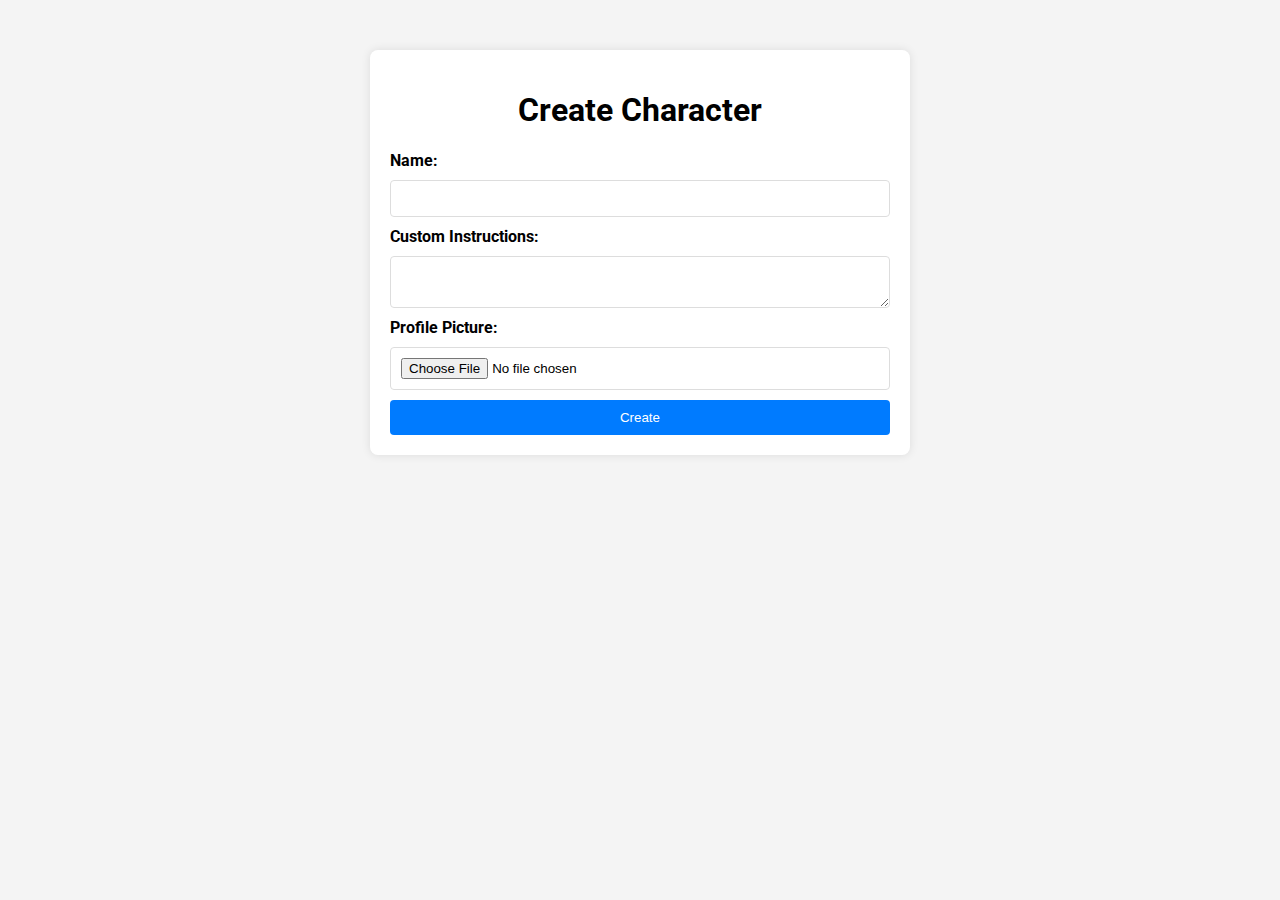
<file: templates/create_character.html>
<!DOCTYPE html>
<html lang="en">
<head>
    <meta charset="UTF-8">
    <meta name="viewport" content="width=device-width, initial-scale=1.0">
    <title>Create Character</title>
    <link rel="stylesheet" href="/static/styles.css">
</head>
<body>
    <div class="form-container">
        <h1>Create Character</h1>
        <form action="/create_character" method="post" enctype="multipart/form-data">
            <label for="name">Name:</label>
            <input type="text" id="name" name="name" required>
            <label for="instructions">Custom Instructions:</label>
            <textarea id="instructions" name="instructions" required></textarea>
            <label for="profile_picture">Profile Picture:</label>
            <input type="file" id="profile_picture" name="profile_picture" required>
            <button type="submit">Create</button>
        </form>
    </div>
</body>
</html>
</file>
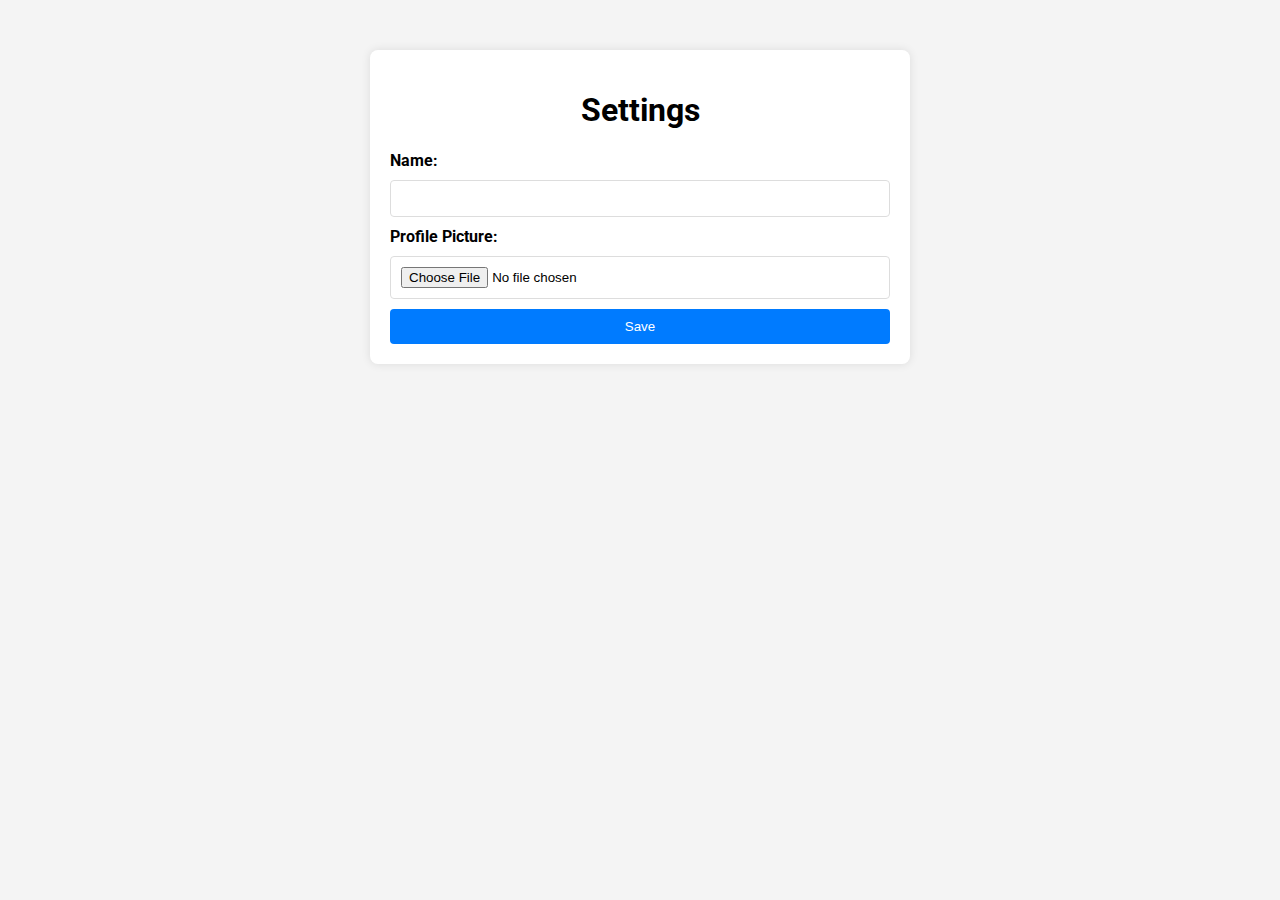
<file: templates/settings.html>
<!DOCTYPE html>
<html lang="en">
<head>
    <meta charset="UTF-8">
    <meta name="viewport" content="width=device-width, initial-scale=1.0">
    <title>Settings</title>
    <link rel="stylesheet" href="/static/styles.css">
</head>
<body>
    <div class="form-container">
        <h1>Settings</h1>
        <form action="/settings" method="post" enctype="multipart/form-data">
            <label for="user_name">Name:</label>
            <input type="text" id="user_name" name="user_name" required>
            <label for="user_profile_picture">Profile Picture:</label>
            <input type="file" id="user_profile_picture" name="user_profile_picture" required>
            <button type="submit">Save</button>
        </form>
    </div>
</body>
</html>
</file>
<file: static/styles.css>
@import url('https://fonts.googleapis.com/css2?family=Roboto:wght@400;700&display=swap');

body {
    font-family: 'Roboto', sans-serif;
    background-color: #f4f4f4;
    margin: 0;
    padding: 0;
}

.chat-container {
    width: 500px;
    margin: 50px auto;
    background-color: #fff;
    border-radius: 8px;
    box-shadow: 0 0 10px rgba(0, 0, 0, 0.1);
    overflow: hidden;
    margin-top: 20px;
}

.dashboard-container, .form-container {
    width: 500px;
    margin: 50px auto;
    background-color: #fff;
    border-radius: 8px;
    box-shadow: 0 0 10px rgba(0, 0, 0, 0.1);
    overflow: hidden;
    padding: 20px;
}

.chat-header {
    background-color: #007bff;
    color: #fff;
    padding: 10px;
    text-align: center;
    display: flex;
    justify-content: space-between;
    align-items: center;
}

.dashboard-header {
    display: flex;
    justify-content: space-between;
    align-items: center;
    background-color: #007bff;
    color: #fff;
    padding: 10px;
}

.chat-history {
    height: 300px;
    overflow-y: scroll;
    padding: 10px;
    border-bottom: 1px solid #ddd;
}

.user-message, .assistant-message {
    display: flex;
    align-items: center;
    margin-bottom: 10px;
}

.user-message img, .assistant-message img {
    width: 40px;
    height: 40px;
    border-radius: 50%;
    margin-right: 10px;
}

.user-message {
    text-align: right;
    color: #007bff;
    justify-content: flex-end;
}

.assistant-message {
    text-align: left;
    color: #000;
    justify-content: flex-start;
}

.character-list {
    display: flex;
    flex-wrap: wrap;
    gap: 10px;
    padding: 10px;
}

.character-card {
    width: 100px;
    text-align: center;
}

.character-card img {
    width: 100%;
    border-radius: 50%;
}

.character-card h2 {
    font-size: 1em;
    margin: 10px 0;
}

.chat-input {
    display: flex;
    padding: 10px;
}

.chat-input input {
    flex: 1;
    padding: 10px;
    border: 1px solid #ddd;
    border-radius: 4px;
}

.chat-input button {
    padding: 10px 20px;
    background-color: #007bff;
    color: #fff;
    border: none;
    border-radius: 4px;
    margin-left: 10px;
    cursor: pointer;
}

.chat-input button:hover {
    background-color: #0056b3;
}

.form-container h1 {
    text-align: center;
}

form {
    display: flex;
    flex-direction: column;
    gap: 10px;
}

form label {
    font-weight: bold;
}

form input, form textarea, form button {
    padding: 10px;
    border: 1px solid #ddd;
    border-radius: 4px;
}

form button {
    background-color: #007bff;
    color: #fff;
    border: none;
    cursor: pointer;
}

form button:hover {
    background-color: #0056b3;
}
img {
    max-width: 100px; /* Limit width */
    max-height: 100px; /* Limit height */
    object-fit: cover; /* Keeps proportions and crops */
    border-radius: 50%; /* Makes it circular for profile pics */
}
</file>
